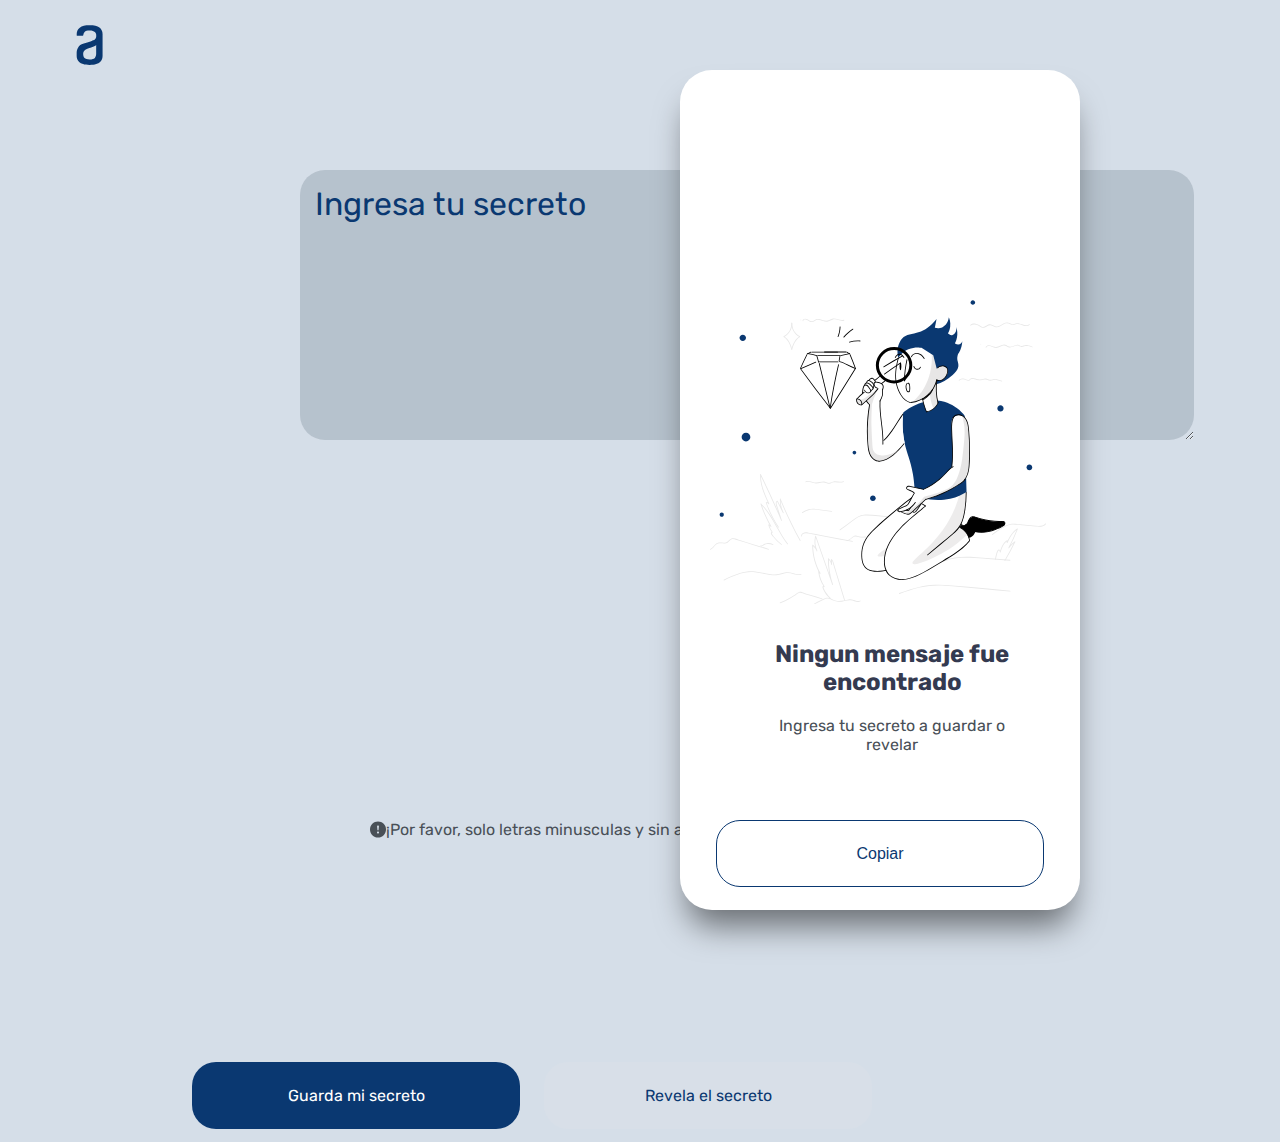
<file: index.html>
<!DOCTYPE html>
<html lang="es">
<head>
    <meta charset="UTF-8">
    <meta http-equiv="X-UA-Compatible" content="IE=edge">
    <meta name="viewport" content="width=device-width, initial-scale=1.0">
    <link rel="stylesheet" href="/style.css">
    <link rel="preconnect" href="https://fonts.googleapis.com">
    <link rel="preconnect" href="https://fonts.gstatic.com" crossorigin>
    <link href="https://fonts.googleapis.com/css2?family=Rubik&display=swap" rel="stylesheet">
    <title>Encriptador</title>
</head>
<body>
    
    <header>

        <img class="logo" src="/Imagenes/Logo.svg" alt="Logo">

    </header>

    <main>
        <section class="seccion1">
            <div class="contenedortexto">

                <textarea placeholder="Ingresa tu secreto" class="cajatexto" ></textarea>

            </div>

            <div class="alerta">

                <img src="/Imagenes/alerta.svg" >
                <p>¡Por favor, solo letras minusculas y sin acentos!</p>

            </div>

            <div class="contenerbotones">

                <input type="button" class="btn-encriptar" value="Guarda mi secreto">

                <input type="button" class="btn-desencriptar" value="Revela el secreto">

            </div>

        </section>

        <section class="seccion2">

            <div class="contenedormuneco">

                <img src="/Imagenes/Muñeco.svg" alt="👁️‍🗨️">

            </div>

            <div class="contenedor-parrafo">

                <h3>Ningun mensaje fue <br> encontrado</h3>

                <p>Ingresa tu secreto a guardar o <br>
                    revelar</p>

            </div>

            <div class="contenedor-copiar">

                <input type="button" class="btn-copiar" value="Copiar">

            </div>

            <div class="contenedor-resultado">

                <p class="texto-resultado"> </p>

            </div>

        </section>

    </main>

</body>
</html>
</file>
<file: style.css>
*{

    margin: 0;
    padding: 0;
    font-family: 'Rubik', sans-serif;

}

body{

    background:rgba(115, 147, 179, 0.3);

}

header{

    width: 100%;
    height: 70px;

}

.logo{

    width: 100px;
    height: 50px;
    padding-top: 20px;
    padding-left: 40px;

}

main{

    position: absolute;
    width: 100%;
    height: 90%;
    display: flex;
    justify-content: space-between;

}

.contenedortexto{

    position: absolute;
    left: 200px;
    top: 100px;
    padding-left: 100px;
    width: 1080px;
    height: 600px;
   
}

.cajatexto{

    width: 80%;
    height: 40%;
    border:none;
    border-radius: 25px;
    background: rgba(112, 128, 144,0.3);
    cursor: pointer;
    color: #36454F;
    font-size: 32px;
    font-weight: 400px;
    font-family: 'Rubik', sans-serif;
    padding: 15px;

} 

.cajatexto::placeholder{

    color: #0A3871;

}

.alerta{

    position: absolute;
    top: 750px;
    left: 370px;
    display: flex;
    color: #495057;

}

.contenerbotones{

    position: absolute;
    top: 800px;
    height: 80px;
    padding-left: 15%;
    padding-top: 15%;

}

.btn-encriptar{

    width: 328px;
    height: 67px;
    border-radius: 24px;
    background-color:#0A3871 ;
    color: white;
    font-size: 16px;
    font-weight: 400;
    border: none;
    margin-right: 20px;
    cursor: pointer;

}

.btn-desencriptar{

    width: 328px;
    height: 67px;
    border-radius: 24px;
    background-color:#D8DFE8 ;
    color: #0A3871;
    font-size: 16px;
    font-weight: 400;
    border: 1px, #0A3871;
    cursor: pointer;

}

.seccion2{
    display: block;
    position: relative;
    width: 400px;
    height: 840px;
    right: 200px;
    padding-right: 20px;
    background-color: #ffffff;
    box-sizing: border-box;
    border-radius: 32px;
    box-shadow: 0px 24px 32px -8px rgba(0, 0, 0, 0.50);
}

.contenedormuneco{

    position: absolute;
    left: 30px;
    top: 180px;
    padding-top: 50px;

}

.contenedor-parrafo{

    position: absolute;
    box-sizing: border-box;
    top: 570px;
    left: 40px;
    
}

.contenedor-parrafo h3{

    font-size: 24px;
    font-weight: 700;
    text-align: center;
    color: #343A50;
    padding-left: 55px;

}

.contenedor-parrafo p{

    font-weight: 400;
    font-size: 16px;
    text-align: center;
    color: #495057;
    padding-top: 20px;
    padding-left: 55px;

}

.contenedor-resultado{

    position: absolute;
    bottom: 410;
    width: 320px;
    height: 450px;
    padding: 0;
    box-sizing: border-box;
    margin-left: 15px;
    
}

.contenedor-resultado p{

    color: #495057;
    font-size: 25px;
    
}

.contenedor-copiar{
    display: flex;
    position: absolute;
    bottom: 400px;
    top: 700px;
    background-color: aqua;
    padding-left: 40px;
}

.btn-copiar{
    width: 328px;
    height: 67px;
    border-radius: 24px;
    background-color: #ffffff;
    color: #0A3871;
    font-size: 16px;
    font-weight: 400;
    font-family: 'Inter', sans-serif;
    border: 1px solid #0A3871;
    cursor: pointer;
    position: relative;
    top: 50px;
    right: 4px;
}

.ocultar{

    display: none;

}
</file>
